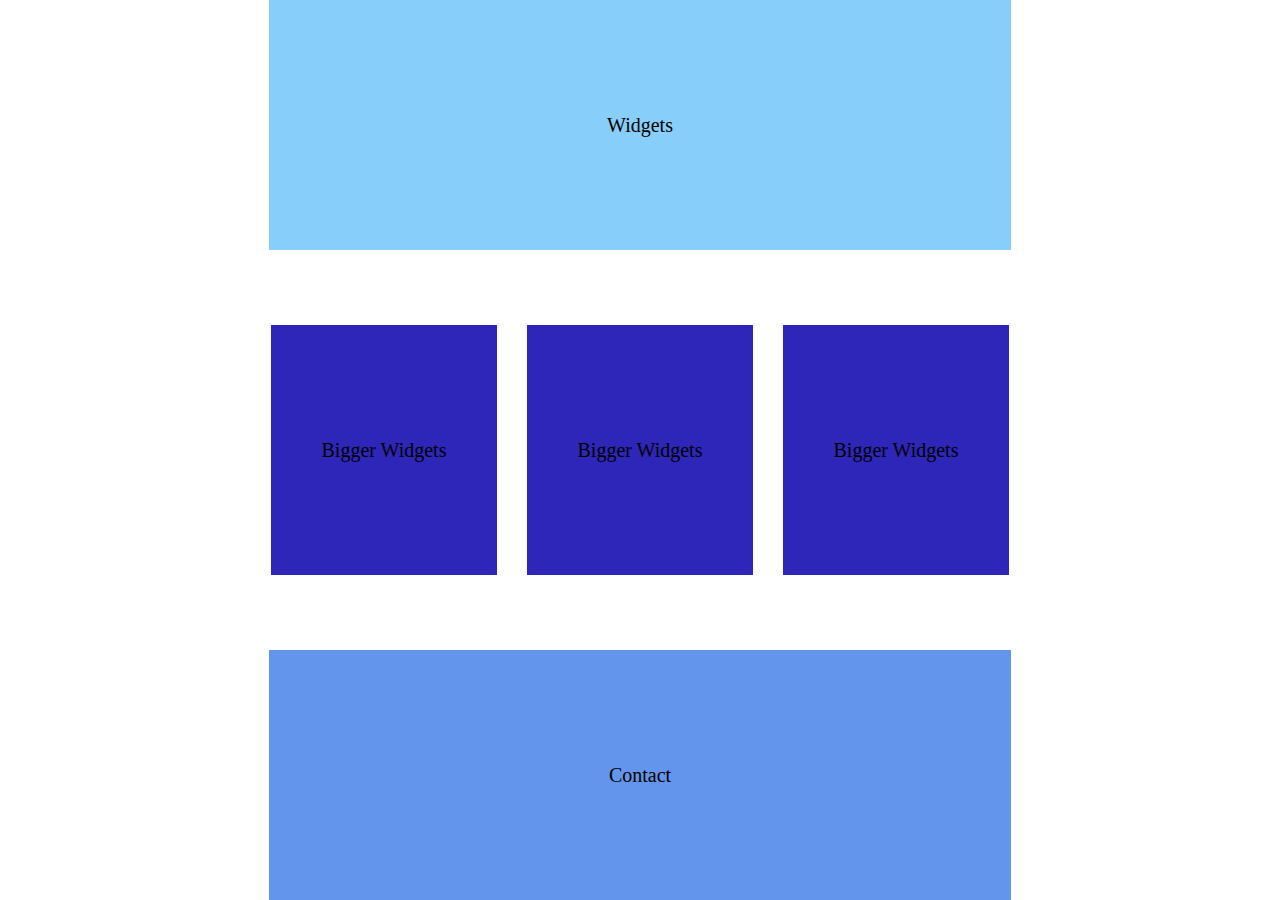
<file: homework2/index.html>
<!doctype html>
<html lang="en">
<head>
    <meta charset="UTF-8">
    <meta name="viewport"
          content="width=device-width, user-scalable=no, initial-scale=1.0, maximum-scale=1.0, minimum-scale=1.0">
    <meta http-equiv="X-UA-Compatible" content="ie=edge">
    <title>Document</title>
    <link rel="stylesheet" href="main.css">
</head>
<body>
<div class="container">
    <div class="header">Widgets</div>
    <div class="menu">
        <div class="block">Bigger Widgets</div>
        <div class="block">Bigger Widgets</div>
        <div class="block">Bigger Widgets</div>
    </div>
    <div class="footer">Contact</div>
</div>

</body>
</html>
</file>
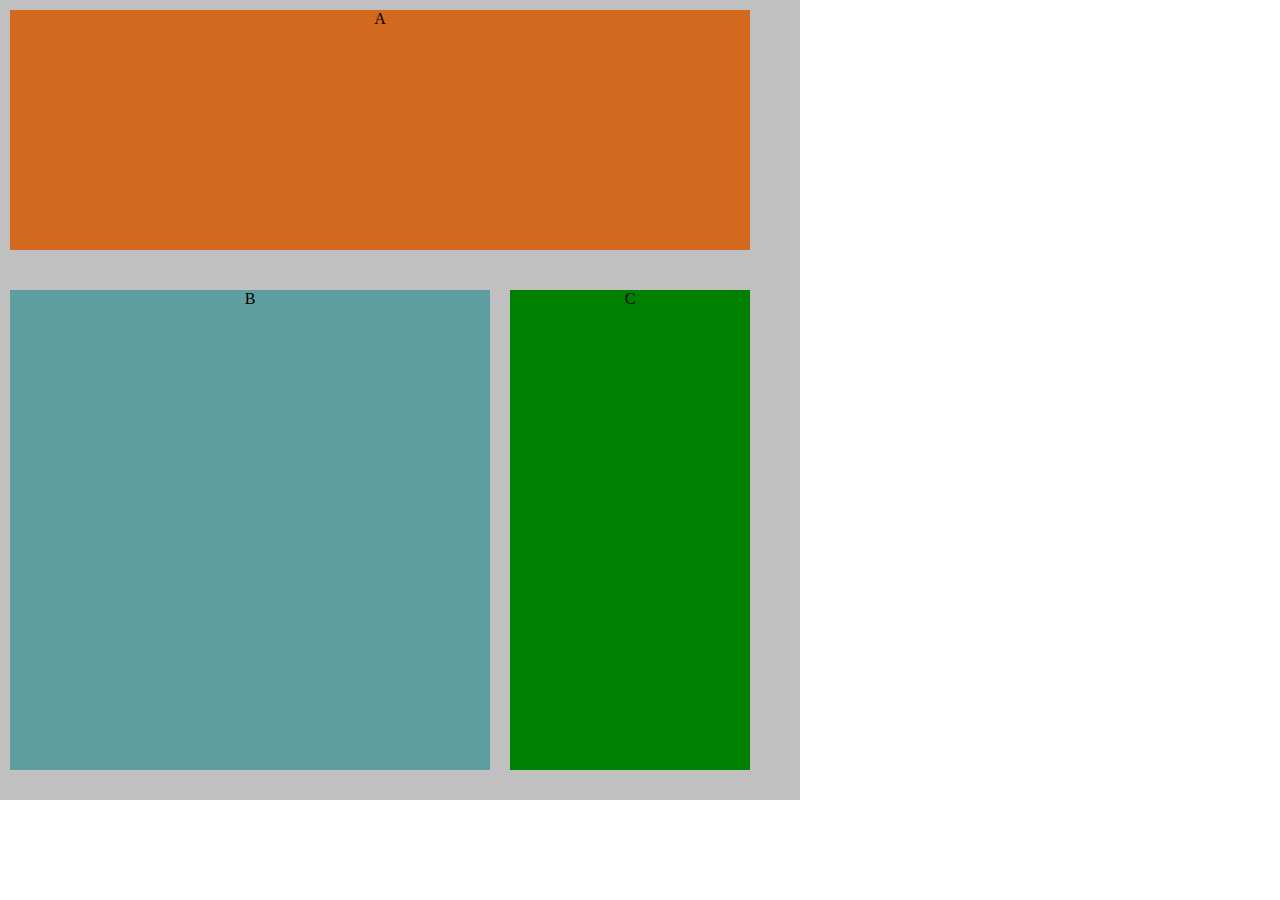
<file: hw4/index.html>
<!doctype html>
<html lang="en">
<head>
    <meta charset="UTF-8">
    <meta name="viewport"
          content="width=device-width, user-scalable=no, initial-scale=1.0, maximum-scale=1.0, minimum-scale=1.0">
    <meta http-equiv="X-UA-Compatible" content="ie=edge">
    <title>Document</title>
    <link rel="stylesheet" href="main.css">
    <link rel="stylesheet" href="media.css">
</head>
<body>
<div class="container">
    <div class="blockA">A</div>
    <div class="blockB">B</div>
    <div class="blockC">C</div>

</div>

</body>
</html>
</file>
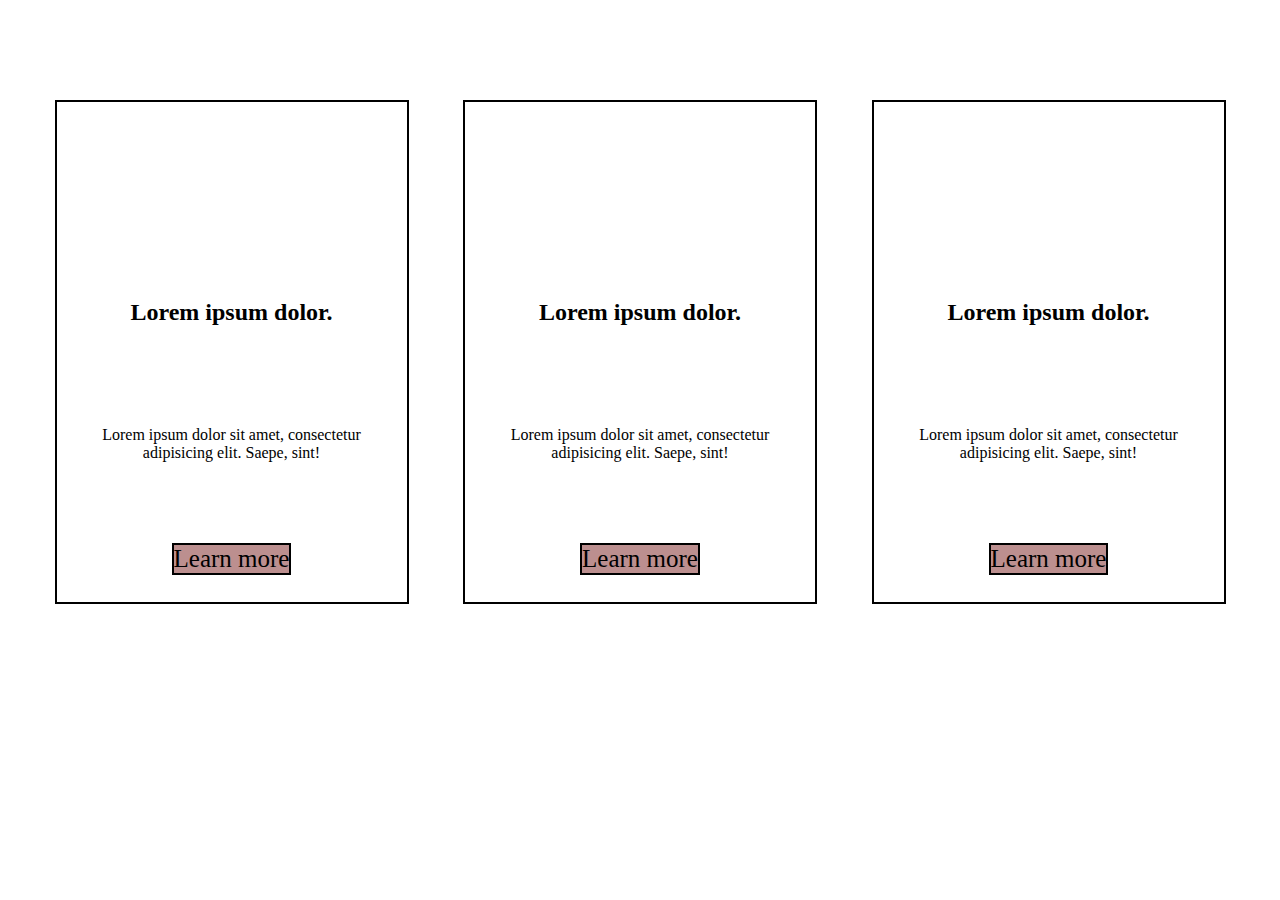
<file: homework2/indexcard.html>
<!doctype html>
<html lang="en">
<head>
    <meta charset="UTF-8">
    <meta name="viewport"
          content="width=device-width, user-scalable=no, initial-scale=1.0, maximum-scale=1.0, minimum-scale=1.0">
    <meta http-equiv="X-UA-Compatible" content="ie=edge">
    <title>Document</title>
    <link rel="stylesheet" href="maincard.css">
</head>
<body>
<div class="container">
    <div class="cards">
        <div class="card">
            <h2>Lorem ipsum dolor.</h2>
            <p>Lorem ipsum dolor sit amet, consectetur adipisicing elit. Saepe, sint!</p>
            <a href="">Learn more</a>


        </div>
    </div>
    <div class="cards">
        <div class="card">
            <h2>Lorem ipsum dolor.</h2>
            <p>Lorem ipsum dolor sit amet, consectetur adipisicing elit. Saepe, sint!</p>
            <a href="">Learn more</a>


        </div>
    </div>
    <div class="cards">
        <div class="card">
            <h2>Lorem ipsum dolor.</h2>
            <p>Lorem ipsum dolor sit amet, consectetur adipisicing elit. Saepe, sint!</p>
            <a href="">Learn more</a>


        </div>
    </div>

</div>

</body>
</html>
</file>
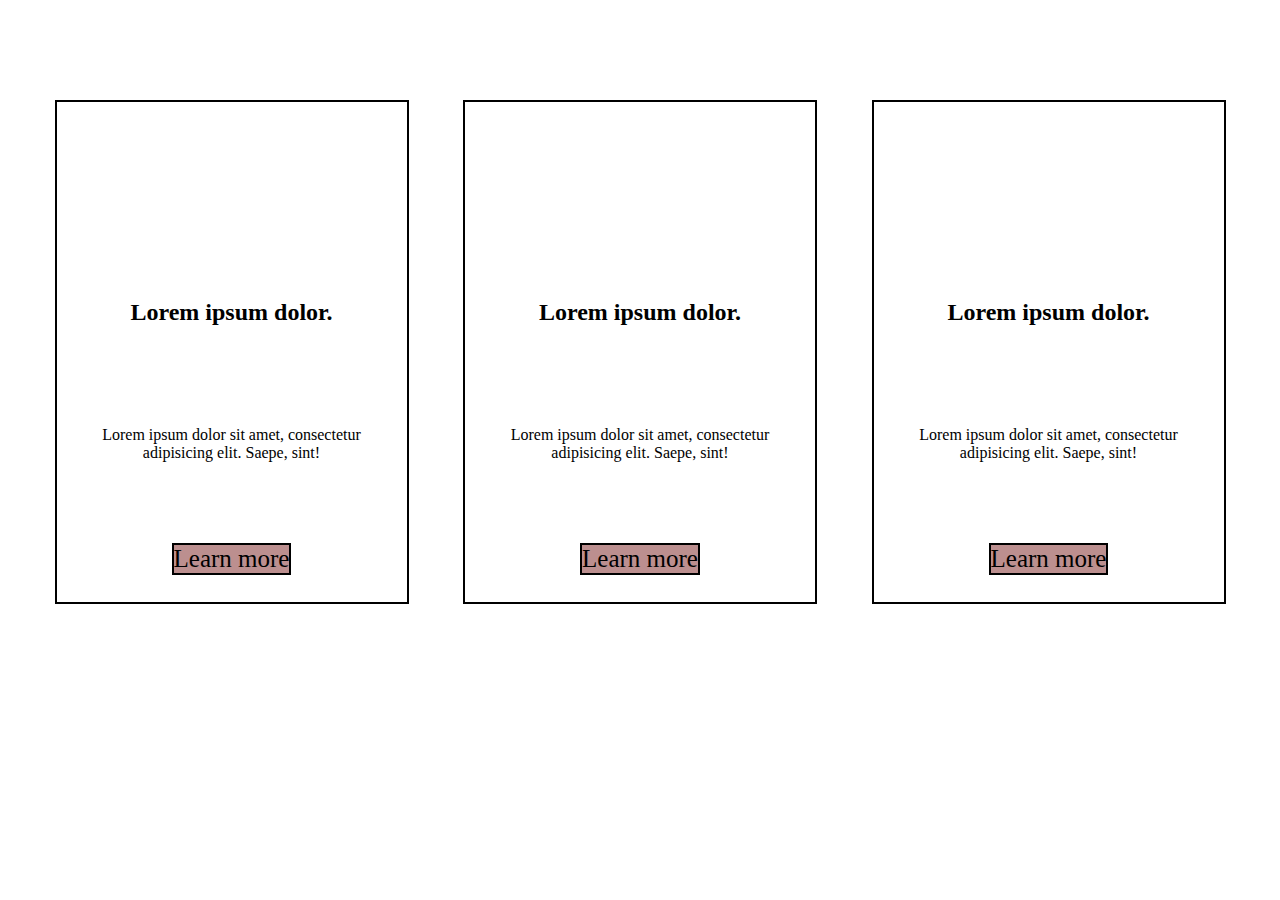
<file: homework3/card2.html>
<!doctype html>
<html lang="en">
<head>
    <meta charset="UTF-8">
    <meta name="viewport"
          content="width=device-width, user-scalable=no, initial-scale=1.0, maximum-scale=1.0, minimum-scale=1.0">
    <meta http-equiv="X-UA-Compatible" content="ie=edge">
    <title>Document</title>
    <link rel="stylesheet" href="main.css">
</head>
<body>
<div class="container">
    <div class="cards">
        <div class="card">
            <h2>Lorem ipsum dolor.</h2>
            <p>Lorem ipsum dolor sit amet, consectetur adipisicing elit. Saepe, sint!</p>
            <a href="">Learn more</a>


        </div>
    </div>
    <div class="cards">
        <div class="card">
            <h2>Lorem ipsum dolor.</h2>
            <p>Lorem ipsum dolor sit amet, consectetur adipisicing elit. Saepe, sint!</p>
            <a href="">Learn more</a>


        </div>
    </div>
    <div class="cards">
        <div class="card">
            <h2>Lorem ipsum dolor.</h2>
            <p>Lorem ipsum dolor sit amet, consectetur adipisicing elit. Saepe, sint!</p>
            <a href="">Learn more</a>


        </div>
    </div>




</div>

</body>
</html>
</file>
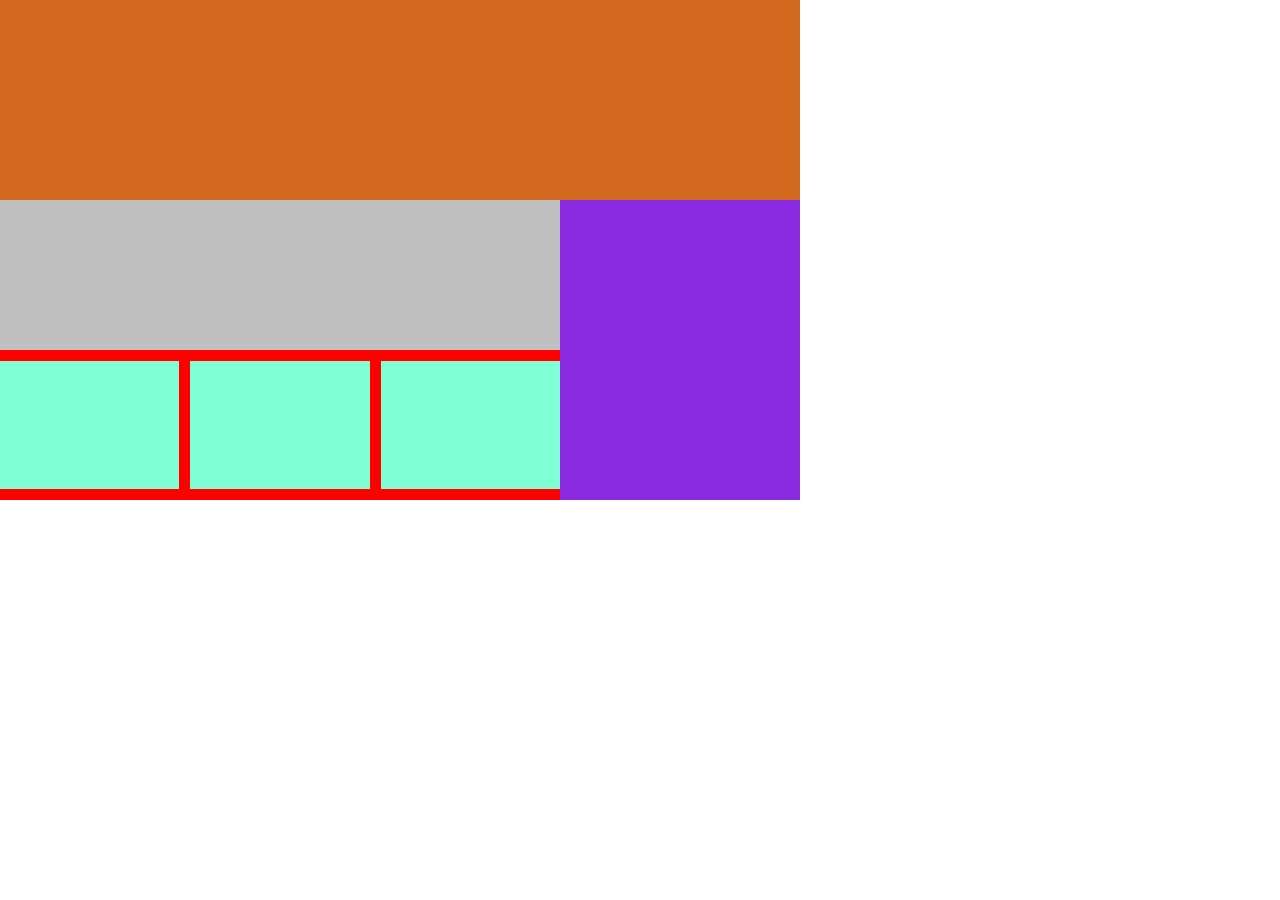
<file: hw4/part2index.html>
<!doctype html>
<html lang="en">
<head>
    <meta charset="UTF-8">
    <meta name="viewport"
          content="width=device-width, user-scalable=no, initial-scale=1.0, maximum-scale=1.0, minimum-scale=1.0">
    <meta http-equiv="X-UA-Compatible" content="ie=edge">
    <title>Document</title>
    <link rel="stylesheet" href="part2main.css">
    <link rel="stylesheet" href="part2media.css">
</head>
<body>
<div class="container">
    <div class="block_A"></div>
    <div class="block_B">
        <div class="block_B_B"></div>
        <div class="block_B_C">
            <div class="block_inner"></div>
            <div class="block_inner"></div>
            <div class="block_inner"></div>


        </div>
    </div>
    <div class="block_C"></div>
</div>

</body>
</html>
</file>
<file: homework2/main.css>
body{
    margin: 0;
    padding: 0;
    box-sizing: border-box;
}
.container{
    width: 100%;
    height: 100vh;
    display: flex;
    justify-content: space-between;
    flex-flow: column;
    align-items: center;
    text-align:center;
    font-size: 20px;
    font-family: Calibri;


}
.header{
    width: 58%;
    height: 250px;
    background:lightskyblue;
    vertical-align: center !important;
    display: flex;
    justify-content: center;
    align-items: center;


}
.menu{
    width: 60%;
    display: flex;
    justify-content: center;
    align-items: center;
    margin-top: 20px;
    margin-bottom: 20px;

}
.block{
    width: 300px;
    height: 250px;
    background: #2e26b8;
    /*margin-left: 13px;*/
    /*margin-right: 8px;*/
    display: flex;
    justify-content: center;
    align-items: center;
    margin: 2%;


}
.footer{
    width: 58%;
    height: 250px;
    background:cornflowerblue;
    display: flex;
    justify-content: center;
    align-items: center;

}
</file>
<file: hw4/main.css>
body{
    margin: 0;
    padding: 0;
    box-sizing: border-box;
}
.container{
    width: 800px;
    height: 800px;
    background:silver;
    display: flex;
    flex-wrap: wrap;
    text-align:center;

}
.blockA{
    width: 92.5%;
    height: 30%;
    background:chocolate;
    margin:10px;

}
.blockB{
    width: 60%;
    height: 60%;
    background:cadetblue;
    margin: 10px;
}
.blockC{
    width: 30%;
    height: 60%;
    background:green;
    margin: 10px;
}
</file>
<file: hw4/media.css>
@media screen and (max-width: 800px){
    .blockA{
        height: 30%;
    }
    .blockB{
        width: 100%;
        height: 35%;

    }
    .blockC{
        width: 100%;
        height: 35%;
    }

}
</file>
<file: homework2/maincard.css>
body{
    margin: 0;
    padding: 0;
    box-sizing: border-box;

}
.container{
    height: 500px;
    width: 100%;
    /*background:cornflowerblue;*/
    display: flex;
    justify-content: space-evenly;

}
.cards{
    width:350px;
    height:500px;
    border: 2px solid black;
    margin-top: 100px;
    display: flex;
    align-items: flex-end;

}
.card{
    width: 100%;
    height: 70%;
    /*background:darkblue;*/
    display:flex;
    flex-direction: column;
    justify-content: space-around;
    align-items: center;

}
p{
    text-align:center;
    padding: 10px;
}
a{
    text-decoration: none;
    color:black;
    font-size: 25px;
    border: 2px solid black;
    background:rosybrown;
}
</file>
<file: homework3/main.css>
body{
    margin: 0;
    padding: 0;
    box-sizing: border-box;

}
.container{
    height: 500px;
    width: 100%;
    /*background:cornflowerblue;*/
    display: flex;
    justify-content: space-evenly;

}
.cards{
    width:350px;
    height:500px;
    border: 2px solid black;
    margin-top: 100px;
    display: flex;
    align-items: flex-end;

}
.card{
    width: 100%;
    height: 70%;
    /*background:darkblue;*/
    display:flex;
    flex-direction: column;
    justify-content: space-around;
    align-items: center;

}
p{
    text-align:center;
    padding: 10px;
}
a{
    text-decoration: none;
    color:black;
    font-size: 25px;
    border: 2px solid black;
    background:rosybrown;
}
</file>
<file: hw4/part2main.css>
body{
    margin: 0;
    padding: 0;
    box-sizing: border-box;
}
.container{
    width: 800px;
    height: 500px;
    background: blue;
    display: flex;
    flex-wrap: wrap;
}
.block_A {
    width: 100%;
    height: 40%;
    background: chocolate;

}

.block_B {
    width: 70%;
    height: 60%;
    background: cornflowerblue;
    display: flex;
    flex-direction: column;
    justify-content: space-between;

}
.block_C{
    width: 30%;
    height: 60%;
    background: blueviolet;
}
.block_B_B{
    width: 100%;
    height: 50%;
    background: silver;
}
.block_B_C{
    width: 100%;
    height: 50%;
    background: red;
    display: flex;
    justify-content: space-between;
    align-items: center;
}
.block_inner{
    width: 32%;
    height: 85%;
    background: aquamarine;
}
</file>
<file: hw4/part2media.css>
@media screen and (max-width: 800px){
    .block_A{
        height: 30%;
    }
    .block_B{
        width: 100%;
        height: 35%;
    }
    .block_C{
        width: 100%;
        height: 35%;
    }
}
</file>
